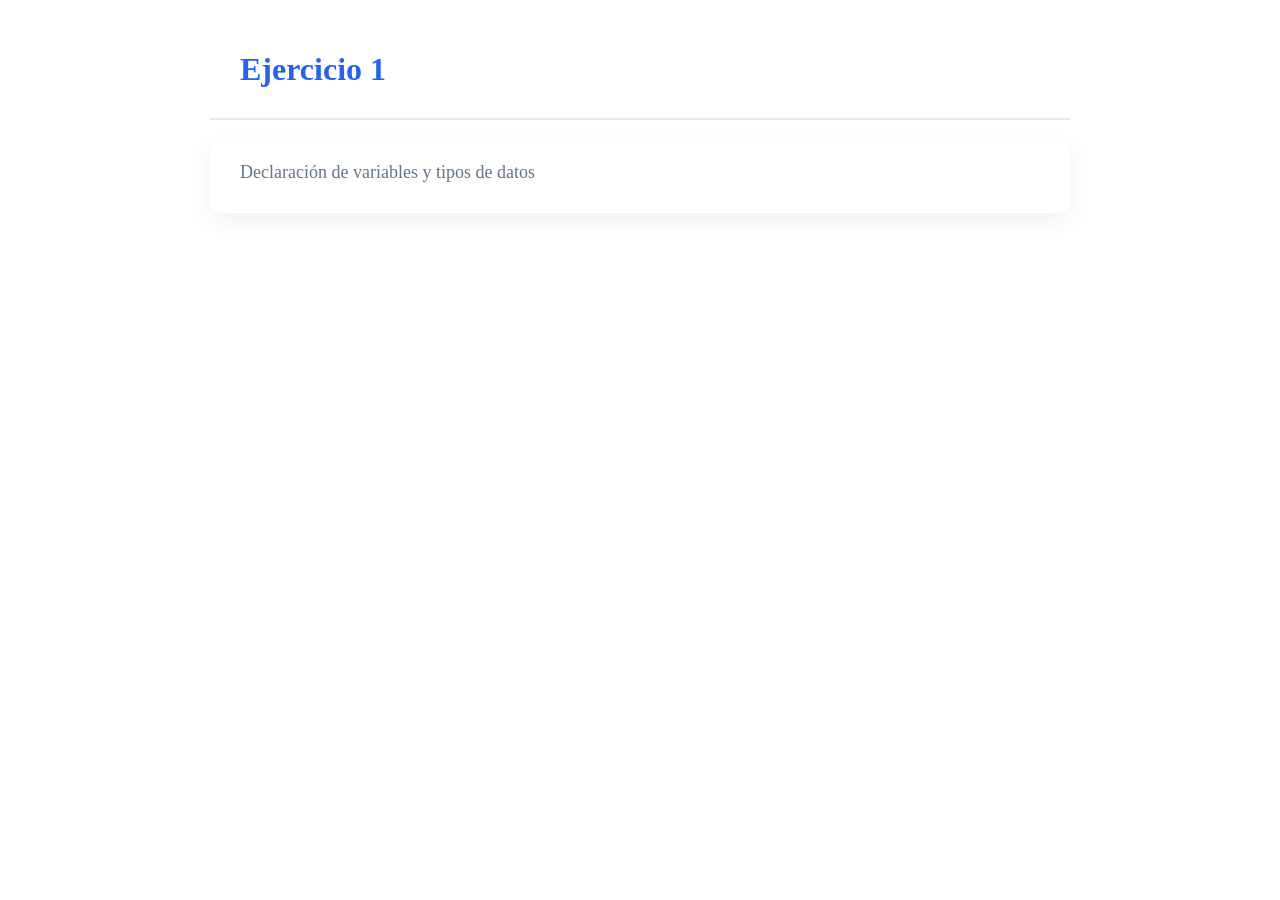
<file: fundamentos-js/ejercicio1/index.html>
<!DOCTYPE html>
<html lang="en">
<head>
    <meta charset="UTF-8">
    <meta name="viewport" content="width=device-width, initial-scale=1.0">
    <title>Ejercicio1-Alba</title>
    <link rel="stylesheet" href="style.css">
</head>
<body>
    <h1>Ejercicio 1</h1>
    <h3>Declaración de variables y tipos de datos</h3>

    <script src="script.js"></script>
</body>
</html>
</file>
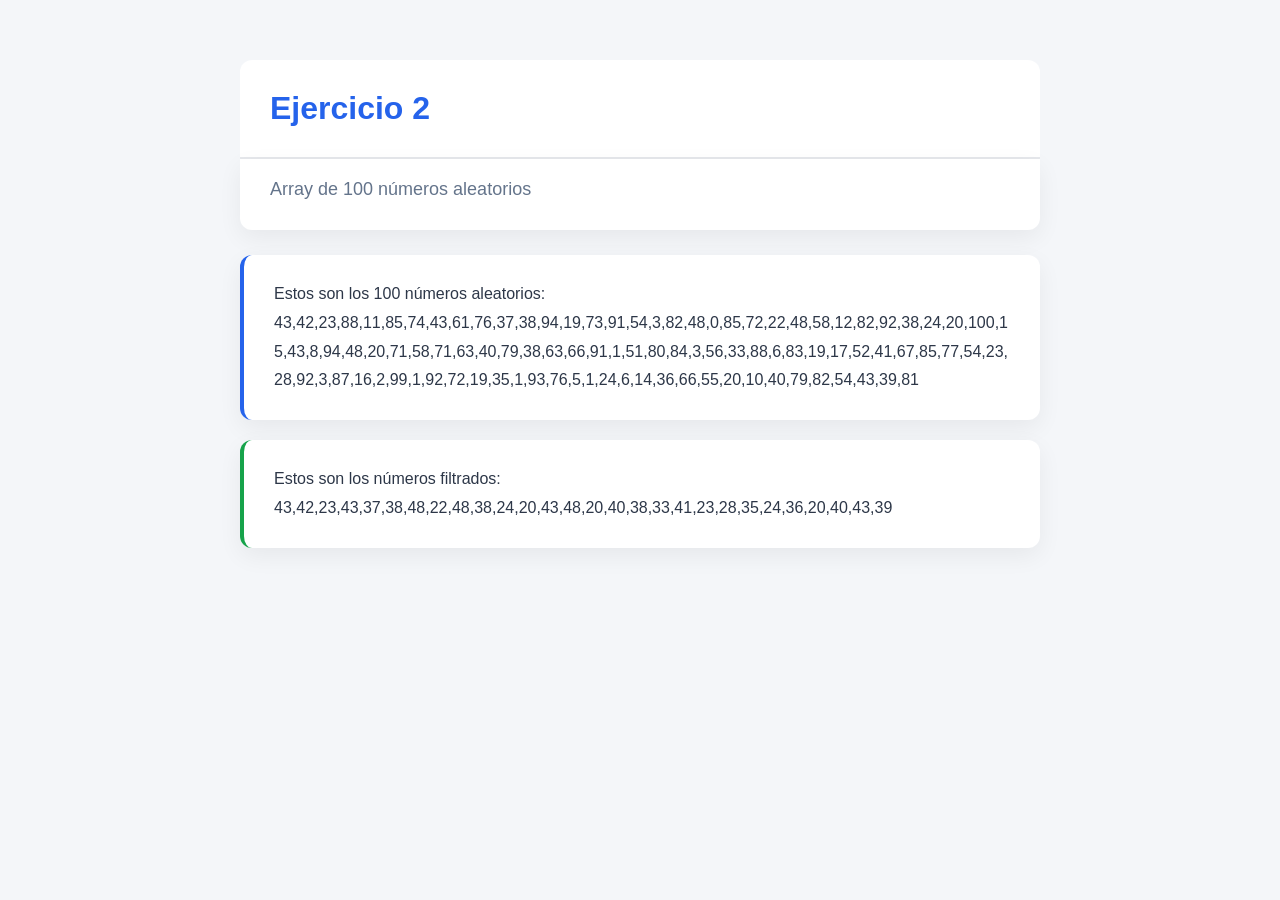
<file: fundamentos-js/ejercicio2/index.html>
<!DOCTYPE html>
<html lang="en">
<head>
    <meta charset="UTF-8">
    <meta name="viewport" content="width=device-width, initial-scale=1.0">
    <title>Ejercicio2-Alba</title>
    <link rel="stylesheet" href="style.css">
</head>
<body>
    <h1>Ejercicio 2</h1>
    <h3>Array de 100 números aleatorios </h3>

    <div id="solucion"></div>
    <div id="solucion-filtrado"></div>

    <script src="script.js"></script>
</body>
</html>
</file>
<file: fundamentos-js/ejercicio1/style.css>
/* Contenido principal */
body > h1,
body > h3 {
    max-width: 800px;
    margin-left: auto;
    margin-right: auto;
}

/* Título principal */
h1 {
    background-color: #ffffff;
    color: #2563eb;
    padding: 30px;
    border-radius: 12px 12px 0 0;
    font-size: 32px;
    border-bottom: 2px solid #e5e7eb;
}

/* Subtítulo */
h3 {
    background-color: #ffffff;
    padding: 20px 30px 30px;
    border-radius: 0 0 12px 12px;
    font-size: 18px;
    font-weight: 400;
    color: #64748b;
    box-shadow: 0 8px 24px rgba(0, 0, 0, 0.06);
}
</file>
<file: fundamentos-js/ejercicio2/style.css>
/* Estilos generales */
* {
    margin: 0;
    padding: 0;
    box-sizing: border-box;
}

body {
    font-family: Arial, sans-serif;
    background-color: #f4f6f9;
    color: #2d3748;
    min-height: 100vh;
    padding: 60px 20px;
}

/* Contenido principal */
body > h1,
body > h3,
body > div {
    max-width: 800px;
    margin-left: auto;
    margin-right: auto;
}

/* Título principal */
h1 {
    background-color: #ffffff;
    color: #2563eb;
    padding: 30px;
    border-radius: 12px 12px 0 0;
    font-size: 32px;
    border-bottom: 2px solid #e5e7eb;
}

/* Subtítulo */
h3 {
    background-color: #ffffff;
    padding: 20px 30px 30px;
    border-radius: 0 0 12px 12px;
    font-size: 18px;
    font-weight: 400;
    color: #64748b;
    box-shadow: 0 8px 24px rgba(0, 0, 0, 0.06);
    margin-bottom: 25px;
}

/* Resultados */
#solucion,
#solucion-filtrado {
    background-color: #ffffff;
    padding: 25px 30px;
    margin-top: 20px;
    border-radius: 12px;
    box-shadow: 0 8px 24px rgba(0, 0, 0, 0.06);
    line-height: 1.8;
    overflow-wrap: anywhere;
}

/* Separación entre los resultados */
#solucion {
    border-left: 4px solid #2563eb;
}

#solucion-filtrado {
    border-left: 4px solid #16a34a;
}

/* Adaptación a móviles */
@media (max-width: 600px) {
    body {
        padding: 30px 15px;
    }

    h1 {
        font-size: 26px;
        padding: 22px;
    }

    h3 {
        font-size: 16px;
        padding: 18px 22px 25px;
    }

    #solucion,
    #solucion-filtrado {
        padding: 20px;
        font-size: 14px;
    }
}
</file>
